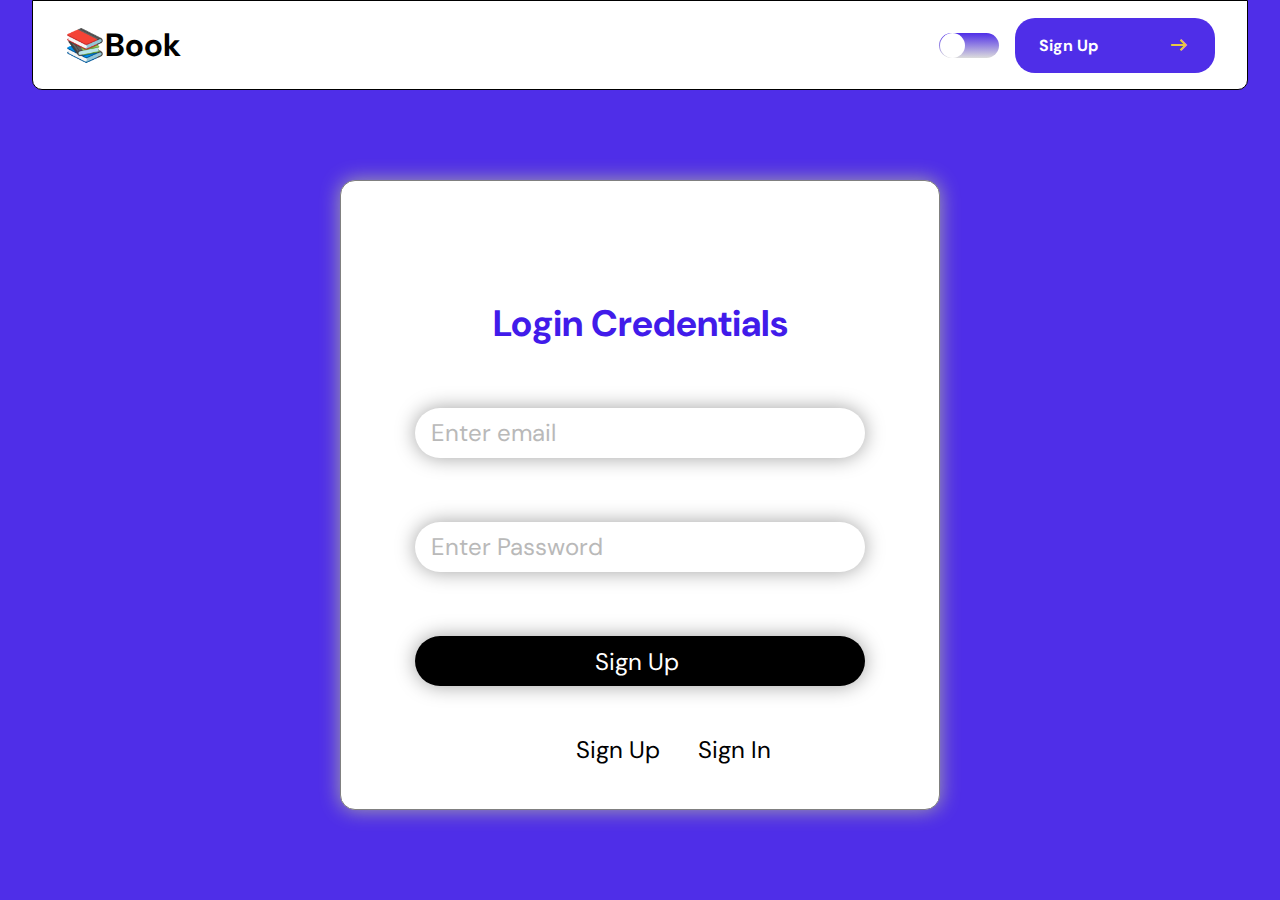
<file: login/index.html>
<!DOCTYPE html>
<html lang="en">
<head>
    <meta charset="UTF-8">
    <meta name="viewport" content="width=device-width, initial-scale=1.0">
    <title>Sign Up/Sign in</title>
    <link rel="stylesheet" href="https://fonts.googleapis.com/css2?family=Material+Symbols+Outlined:opsz,wght,FILL,GRAD@20..48,100..700,0..1,-50..200&icon_names=arrow_right_alt" />
    <link rel="preconnect" href="https://fonts.googleapis.com">
    <link rel="preconnect" href="https://fonts.gstatic.com" crossorigin>
    <link href="https://fonts.googleapis.com/css2?family=DM+Sans:ital,opsz,wght@0,9..40,100..1000;1,9..40,100..1000&family=DynaPuff:wght@400..700&family=Playwrite+GB+S:ital,wght@0,100..400;1,100..400&family=Poppins:ital,wght@0,100;0,200;0,300;0,400;0,500;0,600;0,700;0,800;0,900;1,100;1,200;1,300;1,400;1,500;1,600;1,700;1,800;1,900&family=Roboto:ital,wght@0,100;0,300;0,400;0,500;0,700;0,900;1,100;1,300;1,400;1,500;1,700;1,900&family=Tilt+Neon&display=swap" rel="stylesheet">
    <link rel="stylesheet" href="./login.css">
</head>
<body>
    <header>
        <div class="logo-box">
           
            <h2>&#128218;Book</h2>
        </div>
        <div class="right">
            <div class="dark-box">
                <div class="dark-ball"></div>
               
            </div>
            <a href="../signUp/index.html" class="signup-button">
                <p class="signup">Sign Up</p>
                <span style="color : #eac645;" class="material-symbols-outlined">
                    arrow_right_alt
                </span>
            </a>
        </div>
    </header>

<main>
    <div class="form-container">
       
        <form class="form-box"  action="../home/index.html" onsubmit="return loginValidation()">
            <h1 class="login">Login Credentials</h1>
       
             <div class="form" >
                <div class="input">
                    <input autocomplete="on"  class="email" type="email" placeholder="Enter email">
                </div>
                <div class="input">
                    <input autocomplete="on"  class="password"type="password" placeholder="Enter Password">
                </div>
                <button class="sign-up">
                    <p>Sign Up</p>
                    <div class="button-bg"></div>
                </button>
        
             
        </div>
       
     </form>
     </div>
</main>

<div class="sign">
    <a href="../signUp/index.html"> <button  class="sign1">Sign Up</button></a>
    <a href="#"> <button  class="sign2">Sign In</button></a>
 </div>
<script src="login.js"></script>
</body>
</html>
</file>
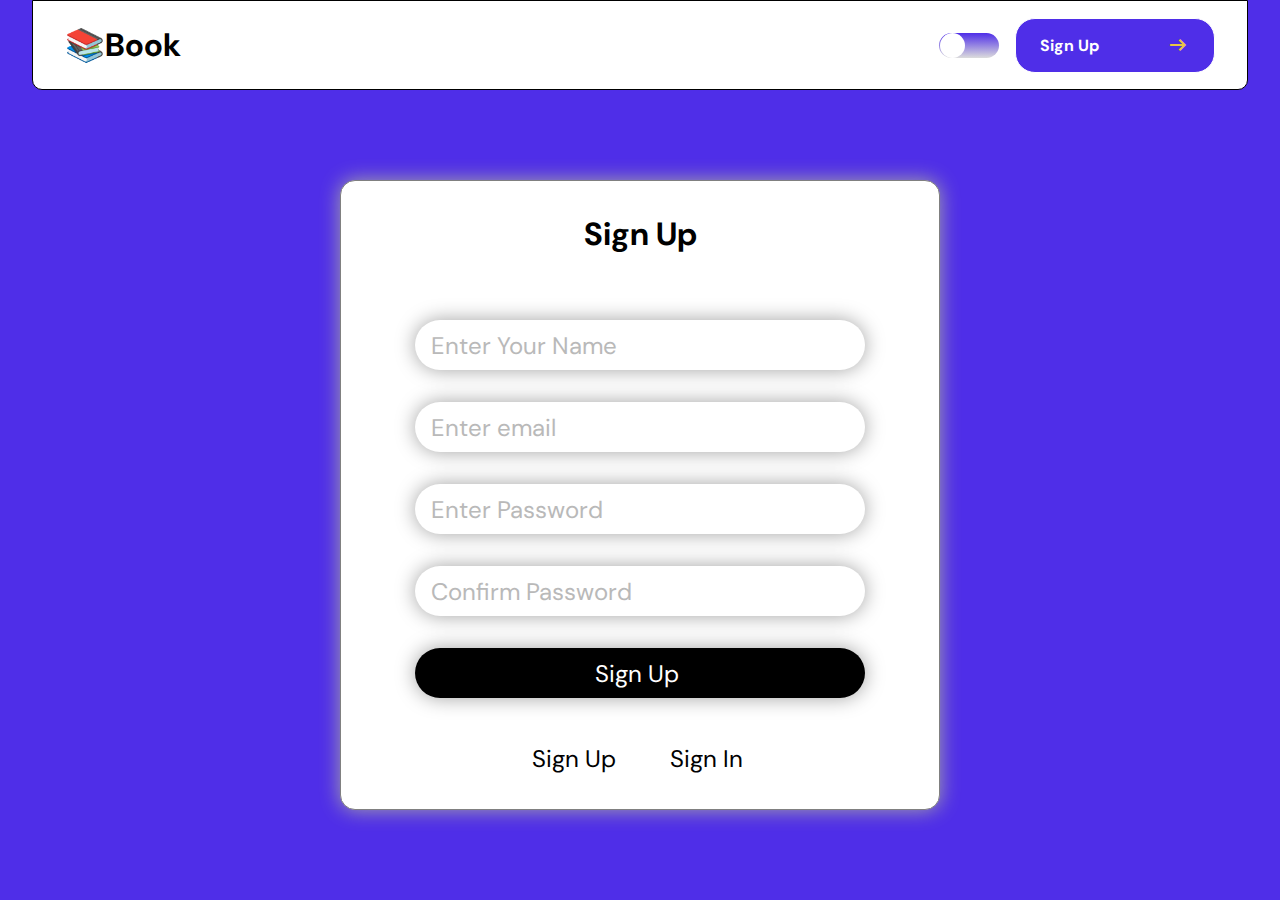
<file: signUp/index.html>
<!DOCTYPE html>
<html lang="en">
<head>
    <meta charset="UTF-8">
    <meta name="viewport" content="width=device-width, initial-scale=1.0">
    <title>Sign Up/Sign in</title>
    <link rel="stylesheet" href="https://fonts.googleapis.com/css2?family=Material+Symbols+Outlined:opsz,wght,FILL,GRAD@20..48,100..700,0..1,-50..200&icon_names=arrow_right_alt" />
    <link rel="preconnect" href="https://fonts.googleapis.com">
    <link rel="preconnect" href="https://fonts.gstatic.com" crossorigin>
    <link href="https://fonts.googleapis.com/css2?family=DM+Sans:ital,opsz,wght@0,9..40,100..1000;1,9..40,100..1000&family=DynaPuff:wght@400..700&family=Playwrite+GB+S:ital,wght@0,100..400;1,100..400&family=Poppins:ital,wght@0,100;0,200;0,300;0,400;0,500;0,600;0,700;0,800;0,900;1,100;1,200;1,300;1,400;1,500;1,600;1,700;1,800;1,900&family=Roboto:ital,wght@0,100;0,300;0,400;0,500;0,700;0,900;1,100;1,300;1,400;1,500;1,700;1,900&family=Tilt+Neon&display=swap" rel="stylesheet">
    <link rel="stylesheet" href="./style.css">
</head>
<body>
    <header>
        <div class="logo-box">
           
            <h2>&#128218;Book</h2>
        </div>
        <div class="right">
            <div class="dark-box">
                <div class="dark-ball"></div>
               
            </div>
            <button class="signup-button">
                <p class="signup">Sign Up</p>
                <span style="color : #eac645" class="material-symbols-outlined">
                    arrow_right_alt
                    </span>
            </button>
        </div>
    </header>

<main>
    <div class="form-container">
       <h1 class="sign-heading">Sign Up</h1>
        <form action="../login/index.html" onsubmit=" return validation()">
            <div class="input">
                <input autocomplete="on" class="name" type="text" placeholder="Enter Your Name">
            </div>
            <div class="input">
                <input autocomplete="on"  class="email" type="email" placeholder="Enter email">
            </div>
            <div class="input">
                <input autocomplete="on"  class="password" type="password" placeholder="Enter Password">
            </div>
            <div class="input">
                <input autocomplete="on"  class="confirm" type="password" placeholder="Confirm Password">
            </div>
    
    
            <button class="sign-up">
                <p>Sign Up</p>
                <div class="button-bg"></div>
            </button>
        
             
        </form>
       
       </div>
</main>

<div class="sign">
   <a href="#"> <button  class="sign1">Sign Up</button></a>
   <a href="../login/index.html"> <button  class="sign2">Sign In</button></a>
</div>
<script src="script.js"></script>
</body>
</html>
</file>
<file: login/login.css>
*{
    margin: 0;
    padding: 0;
    box-sizing: border-box;
    font-family: "DM Sans" , sans-serif;
}

body{
    background-color: #4f2ee8;
}

header{
    width: 95%;
    height: 10vh;
     /* background-color: yellow; */
     display:flex;
     justify-content: space-between;
     align-items: center;
     border: 1px solid black;
     margin: auto;
     border-bottom-left-radius: 10px;
     border-bottom-right-radius: 10px;
     padding: 0 2rem;
     background-color: white;
}

.signup-button{
    display: flex;
    align-items: center;
    justify-content: space-between;
    width: 200px;
    height: 55px;
    padding: 1.5rem;
    border-radius: 20px;
    border:none ;
    background-color: #4F2EE8;
    color: white;
    font-weight: bold;
    font-size: 1rem;
}

.right{
    display: flex;
    justify-content:center;
    align-items: center;
    gap:1rem;
}

header h2{
    font-size: 2rem;
}

.signup-button{
    text-decoration: none;
}


.signup-button:hover{
    background-color: rgb(223, 190, 7);
   transition: 0.2s ease-in;
    color: black;
}

.signup-button:hover span{
    background-color: black;
    border-radius: 50%;
}


.dark-box{
    width: 60px;
    height: 25px;
    background-image: linear-gradient(#4f2ee8 0%, #dcdcdc 100%);;
    border-radius: 15px;
    position: relative;
    /* padding: 0.2rem; */
}

.dark-ball{
    width: 25px;
    height: 100%;
    background-color: white;
    border-radius: 50px;
    position:absolute;
    transition: 0.2s ease-in-out;
}

main{
  display: grid;
    place-items: center;
    height: 90vh; 
    overflow: hidden;
    /* background-color: yellow; */
    position: relative;
    margin: auto;
}

.form-container{
    height: 70vh;
    width:600px;
    padding:2rem;
    background:#fff;
    /* background-color: red; */
    border-radius: 15px;
    border: 1px solid grey;
    box-shadow: 0 0 20px rgb(167, 165, 165);
    display: flex;
    flex-direction: column;
    align-items: center;
    justify-content: center;
    gap: 2rem;
}

.login{
    text-align: center;
    font-size: 2.3rem;
    color: #411bea;
}

.form-container form{
    width: 100%;

    height: 80%;
    /* background-color: yellow; */
    display: flex;
    flex-direction: column;
    align-items: center;
    justify-content: space-around;

}


.input{
    width: 450px;
    height: 50px ;
    border-radius: 25px;
    margin-bottom: 4rem;
}

.input input{
   
    border: none;
    width: 100%;
    height: 100%;
    border-radius: 25px;
    font-size: 1.5rem;
    padding: 1rem;
    background-color: transparent;
   box-shadow: 0 0 20px rgb(162, 162, 162);
}

.input input::placeholder{
    color: rgb(185, 185, 185);
}

.input input:focus{
box-shadow: 0 0 20px #4f2ee8;
  
    outline: none;
}

.sign-up{
    width: 450px;
    height: 50px ;
    border-radius: 25px;
    border: none;
    outline: none;
    color: white;
    background-color: #000;
    font-size: 1.5rem;
    position: relative;
    overflow: hidden;
    cursor: pointer;
    box-shadow: 0 0 20px rgb(162, 162, 162);
}

.sign-up p {
    position:absolute;
    left: 40%;
    top: 20%;
}

.button-bg{
    width: 0%;
    height: 100%;
background-image: linear-gradient(#7e66e7,#4f2ee8, #411bea);
border-radius: 25px;
transition: 0.2s ease-in-out;
box-shadow: 0 30px 30px white;
}

.sign-up:hover .button-bg{
    width: 100%;
    height: 100%;
    border-radius: 25px;

}



.sign-up:hover{
    box-shadow: 0 20 30px rgb(138, 138, 138);
    transform: scale(1.1) translate(-7px);
    transition: 0.3s ease-in-out;
}

.sign {
width: 200px;
height: 50px;
margin: auto;
display: flex;
align-items: center;
justify-content: center;
gap: 2rem;
font-size: 1.5rem;
/* background-color: rgb(10, 83, 147); */
cursor: pointer;
color: grey;
position:absolute;
bottom: 14%;
left: 45%;
}

.sign a{
    width: 100px;
    height: 50px;
    /* background-color: red; */
}

.sign1,
.sign2{
 width: 100%;
 height: 100%;
 font-size: 1.5rem;
 border: none;
background-color: transparent;
}



.sign1:hover{
    text-decoration: underline;
    text-decoration-color: #411bea;
    text-underline-offset: 8px ;
    transition: 0.3s ease-in-out;
}


.sign2:hover{
    text-decoration: underline;
    text-decoration-color: #411bea;
    text-underline-offset: 8px ;
    transition: 0.3s ease-in-out;
    transform-origin: center;
}
</file>
<file: signUp/style.css>
*{
    margin: 0;
    padding: 0;
    box-sizing: border-box;
    font-family: "DM Sans" , sans-serif;
}

body{
    background-color: #4f2ee8;
}

header{
    width: 95%;
    height: 10vh;
     /* background-color: yellow; */
     display:flex;
     justify-content: space-between;
     align-items: center;
     border: 1px solid black;
     margin: auto;
     border-bottom-left-radius: 10px;
     border-bottom-right-radius: 10px;
     padding: 0 2rem;
     background-color: white;
}

.signup-button{
    display: flex;
    align-items: center;
    justify-content: space-between;
    width: 200px;
    height: 55px;
    padding: 1.5rem;
    border-radius: 20px;
    border:1px solid white ;
    background-color: #4F2EE8;
    color: white;
    font-weight: bold;
    font-size: 1rem;
}

.signup-button:hover{
    background-color: rgb(223, 190, 7);
   transition: 0.2s ease-in;
    color: black;
    border: none;
}

.signup-button:hover span{
    background-color: black;
    border-radius: 50%;
}

.right{
    display: flex;
    justify-content:center;
    align-items: center;
    gap:1rem;
}

header h2{
    font-size: 2rem;
}

.dark-box{
    width: 60px;
    height: 25px;
    background-image: linear-gradient(#4f2ee8 0%, #dcdcdc 100%);;
    border-radius: 15px;
    position: relative;
    /* padding: 0.2rem; */
}

.dark-ball{
    width: 25px;
    height: 100%;
    background-color: white;
    border-radius: 50px;
    position:absolute;
    transition: 0.2s ease-in-out;
}

main{
  display: grid;
    place-items: center;
    height: 90vh; 
    overflow: hidden;
    /* background-color: yellow; */
    position: relative;
    margin: auto;
}

.form-container{
    height: 70vh;
    width:600px;
    padding:1rem;
    background:#fff;
    /* background-color: red; */
    border-radius: 15px;
    border: 1px solid grey;
    box-shadow: 0 0 20px rgb(167, 165, 165);
  
}

.login{
    text-align: center;
    font-size: 2.3rem;
    color: #411bea;
    margin-bottom: 4rem;
    margin-top: 2rem;
}

.form-container form{
    width: 100%;
    /* width: 100%; */
    height: 80%;
    /* background-color: yellow; */
    display: flex;
    flex-direction: column;
    align-items: center;
    justify-content: center;
    gap: 2rem;
}

.input{
    width: 450px;
    height: 50px ;
    border-radius: 25px;
    /* background-color: red; */
}

.input input{
    /* border: 1px solid black; */
    border: none;
    width: 100%;
    height: 100%;
    border-radius: 25px;
    font-size: 1.5rem;
    padding: 1rem;
    background-color: transparent;
   box-shadow: 0 0 20px rgb(162, 162, 162);
}

.input input::placeholder{
    color: rgb(185, 185, 185);
}

.input input:focus{
box-shadow: 0 0 20px #4f2ee8;
  
    outline: none;
}

.sign-up{
    width: 450px;
    height: 50px ;
    border-radius: 25px;
    border: none;
    outline: none;
    color: white;
    background-color: #000;
    font-size: 1.5rem;
    position: relative;
    overflow: hidden;
    cursor: pointer;
    box-shadow: 0 0 20px rgb(162, 162, 162);
}

.sign-up p {
    position:absolute;
    left: 40%;
    top: 20%;
}

.button-bg{
    width: 0%;
    height: 100%;
background-image: linear-gradient(#7e66e7,#4f2ee8, #411bea);
border-radius: 25px;
transition: 0.2s ease-in-out;
box-shadow: 0 30px 30px white;
}

.sign-up:hover .button-bg{
    width: 100%;
    height: 100%;
    border-radius: 25px;

}



.sign-up:hover{
    box-shadow: 0 20 30px rgb(138, 138, 138);
    transform: scale(1.1) translate(-7px);
    transition: 0.3s ease-in-out;
}

.sign-heading{
    text-align: center;
    margin: 1rem;
}

.sign {
    width: 20%;
    height: 50px;
    margin: auto;
    display: flex;
    align-items: center;
    justify-content: center;
    gap: 2rem;
    font-size: 1.5rem;
    /* background-color: rgb(10, 83, 147); */
    cursor: pointer;
    color: grey;
    position:absolute;
    bottom: 13%;
    left: 40%;
    }
    
    .sign a{
        width: 100px;
        height: 50px;
        /* background-color: red; */
    }
    
    .sign1,
    .sign2{
     width: 100%;
     height: 100%;
     font-size: 1.5rem;
     border: none;
    background-color: transparent;
    }


.sign1:hover{
    text-decoration: underline;
    text-decoration-color: #411bea;
    text-underline-offset: 8px ;
    transition: 0.3s ease-in-out;
}


.sign2:hover{
    text-decoration: underline;
    text-decoration-color: #411bea;
    text-underline-offset: 8px ;
    transition: 0.3s ease-in-out;
    transform-origin: center;
}
</file>
